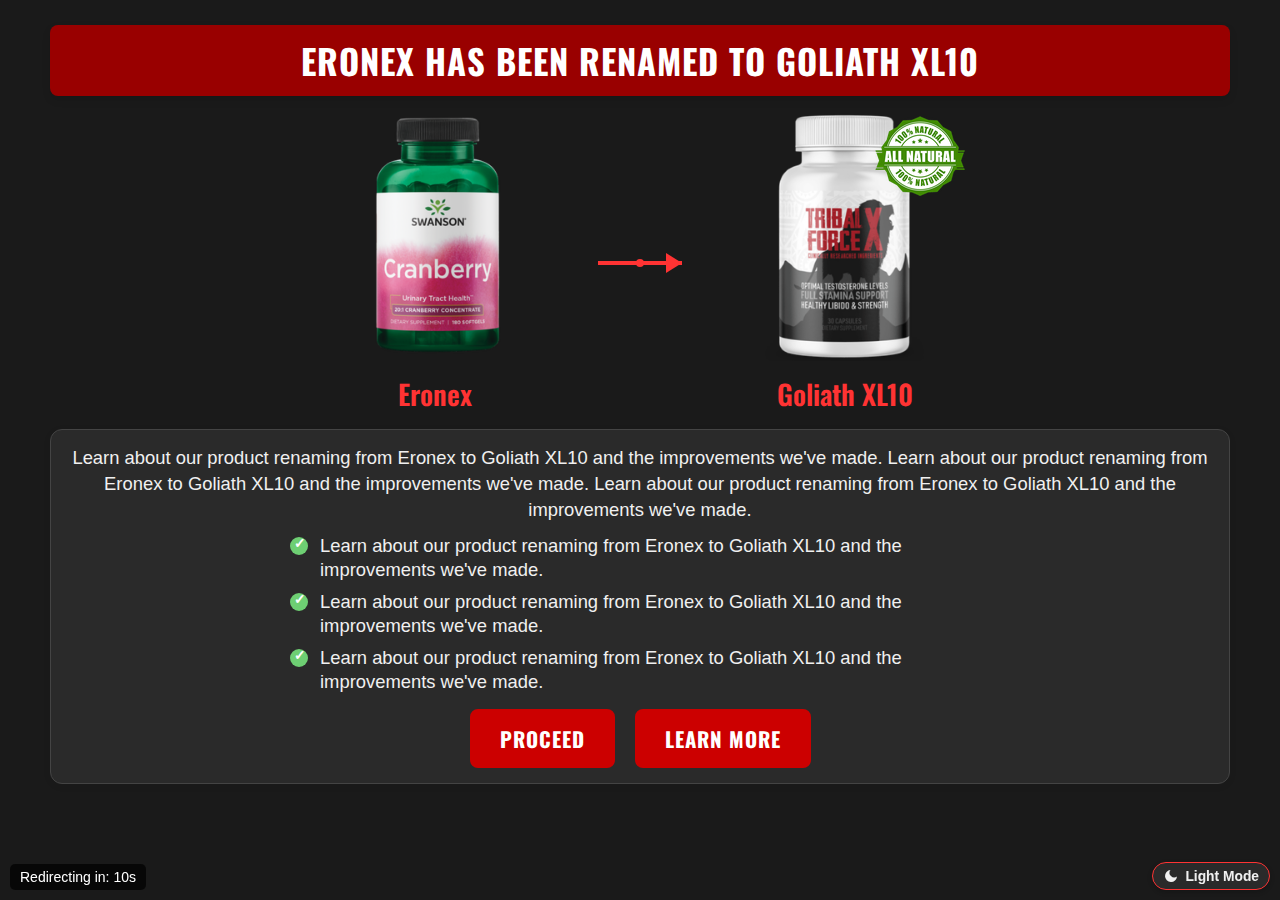
<file: Eronex/index.html>
<!DOCTYPE html>
<html lang="en">
<head>
    <meta charset="UTF-8">
    <meta name="viewport" content="width=device-width, initial-scale=1.0">
    <meta name="description" content="Learn about our product renaming from Eronex to Goliath XL10 and the improvements we've made. Learn about our product renaming from Eronex to Goliath XL10 and the improvements we've made. Learn about our product renaming from Eronex to Goliath XL10 and the improvements we've made.">
    <title>Eronex has been Renamed to Goliath XL10</title>
    <link rel="preconnect" href="https://fonts.googleapis.com">
    <link rel="preconnect" href="https://fonts.gstatic.com" crossorigin>
    <link href="https://fonts.googleapis.com/css2?family=Oswald:wght@400;500;600;700&family=Arial:wght@400;700&display=swap" rel="stylesheet">
    <style>
        :root {
            --primary-bg: #ffffff;
            --secondary-bg: #f8f8f8;
            --text-color: #333333;
            --accent-color: #cc0000;
            --button-bg: #cc0000;
            --button-text: #ffffff;
            --button-hover-text: #ffffff;
            --title-bar-bg: #cc0000;
            --title-bar-text: #ffffff;
            --box-border: #e0e0e0;
            --bullet-color: #4CAF50;
            --popup-bg: rgba(255, 255, 255, 0.95);
            --popup-text: #333333;
        }

        .dark-mode {
            --primary-bg: #1a1a1a;
            --secondary-bg: #2a2a2a;
            --text-color: #f0f0f0;
            --accent-color: #ff3333;
            --button-bg: #cc0000;
            --button-text: #ffffff;
            --button-hover-text: #ffffff;
            --title-bar-bg: #990000;
            --title-bar-text: #ffffff;
            --box-border: #444444;
            --bullet-color: #6ECF73;
            --popup-bg: rgba(40, 40, 40, 0.95);
            --popup-text: #f0f0f0;
        }

        * {
            margin: 0;
            padding: 0;
            box-sizing: border-box;
            font-family: 'Arial', sans-serif;
        }

        body {
            background-color: var(--primary-bg);
            color: var(--text-color);
            transition: all 0.3s ease;
            min-height: 100vh;
            display: flex;
            flex-direction: column;
            justify-content: flex-start;
            padding-top: 5px;
        }

        h1, h2, h3, .product-name {
            font-family: 'Oswald', sans-serif;
        }

        .container {
            max-width: 1200px;
            margin: 0 auto;
            padding: 10px;
            display: flex;
            flex-direction: column;
        }

        .title-bar {
            background-color: var(--title-bar-bg);
            color: var(--title-bar-text);
            padding: 10px;
            text-align: center;
            border-radius: 8px;
            margin-bottom: 15px;
            box-shadow: 0 4px 8px rgba(0, 0, 0, 0.1);
            margin-top: 10px; /* Reduced space above title */
        }

        .title-bar h1 {
            font-size: 34.5px;
            font-weight: 700;
            text-transform: uppercase;
            letter-spacing: 1px;
        }

        .products-container {
            display: flex;
            justify-content: center;
            align-items: center;
            gap: 20px;
            margin-bottom: 15px;
        }

        .product {
            position: relative;
            text-align: center;
            flex: 1;
            max-width: 250px;
        }

        .product img {
            max-width: 100%;
            height: auto;
            transition: transform 0.3s ease;
        }

        .product-name {
            font-size: 27.6px;
            font-weight: 600;
            margin-top: 8px;
            color: var(--accent-color);
        }

        .badge {
            position: absolute;
            top: 5px;
            right: 5px;
            width: 90px;
            height: 90px;
            z-index: 10;
        }

        .arrow-container {
            display: flex;
            justify-content: center;
            align-items: center;
            width: 120px;
            height: 60px;
        }

        .arrow {
            position: relative;
            width: 100%;
            height: 100%;
            display: flex;
            justify-content: center;
            align-items: center;
            overflow: hidden;
        }

        .arrow-line {
            position: absolute;
            width: 70%;
            height: 4px;
            background-color: var(--accent-color);
        }

        .arrow-head {
            position: absolute;
            right: 15%;
            width: 0;
            height: 0;
            border-top: 10px solid transparent;
            border-bottom: 10px solid transparent;
            border-left: 16px solid var(--accent-color);
            animation: pulseArrow 1.5s infinite;
        }

        .arrow-dot {
            position: absolute;
            width: 8px;
            height: 8px;
            background-color: var(--accent-color);
            border-radius: 50%;
            animation: moveArrowDot 2s infinite;
        }

        @keyframes pulseArrow {
            0%, 100% {
                transform: scale(1);
                opacity: 1;
            }
            50% {
                transform: scale(1.2);
                opacity: 0.8;
            }
        }

        @keyframes moveArrowDot {
            0% {
                left: 10%;
                opacity: 0;
            }
            50% {
                opacity: 1;
            }
            100% {
                left: 80%;
                opacity: 0;
            }
        }

        .content-box {
            border: 1px solid var(--box-border);
            border-radius: 12px;
            padding: 15px;
            background-color: var(--secondary-bg);
            box-shadow: 0 2px 8px rgba(0, 0, 0, 0.05);
            margin-bottom: 50px; /* Added space for the countdown timer */
        }

        .content {
            text-align: center;
            margin-bottom: 12px;
        }

        .description {
            margin-bottom: 12px;
            line-height: 1.4;
            font-size: 18.4px;
        }

        .reasons {
            text-align: left;
            max-width: 700px;
            margin: 0 auto;
        }

        .reasons ul {
            list-style-type: none;
        }

        .reasons li {
            margin-bottom: 8px;
            line-height: 1.3;
            font-size: 18.4px;
            position: relative;
            padding-left: 30px;
        }

        .reasons li::before {
            content: "";
            position: absolute;
            left: 0;
            top: 3px;
            width: 18px;
            height: 18px;
            background-color: var(--bullet-color);
            border-radius: 50%;
        }

        .reasons li::after {
            content: "✓";
            position: absolute;
            left: 4px;
            top: 1px;
            color: white;
            font-size: 13.8px;
            font-weight: bold;
        }

        .buttons {
            display: flex;
            justify-content: center;
            gap: 20px;
            margin-top: 15px;
        }

        .btn {
            padding: 12px 28px;
            border-radius: 8px;
            font-weight: bold;
            cursor: pointer;
            transition: all 0.3s ease;
            border: 2px solid var(--button-bg);
            background-color: var(--button-bg);
            color: var(--button-text);
            font-size: 20.7px;
            text-transform: uppercase;
            letter-spacing: 1px;
            font-family: 'Oswald', sans-serif;
            position: relative;
            overflow: hidden;
        }

        .btn:hover {
            transform: translateY(-3px);
            box-shadow: 0 6px 12px rgba(0, 0, 0, 0.15);
            background-color: #aa0000;
        }

        .btn::after {
            content: '';
            position: absolute;
            top: 50%;
            left: 50%;
            width: 5px;
            height: 5px;
            background: rgba(255, 255, 255, 0.5);
            opacity: 0;
            border-radius: 100%;
            transform: scale(1, 1) translate(-50%);
            transform-origin: 50% 50%;
        }

        .btn:hover::after {
            animation: ripple 1s ease-out;
        }

        .btn-primary {
            position: relative;
            overflow: hidden;
        }

        .btn-primary::before {
            content: '';
            position: absolute;
            top: -50%;
            left: -100%;
            width: 70%;
            height: 200%;
            background: rgba(255, 255, 255, 0.3);
            transform: rotate(30deg);
            animation: glare 3s infinite;
        }

        .btn-primary:hover {
            animation: pulse 1s infinite;
        }

        @keyframes glare {
            0% {
                left: -100%;
            }
            100% {
                left: 150%;
            }
        }

        @keyframes ripple {
            0% {
                transform: scale(0, 0);
                opacity: 0.5;
            }
            20% {
                transform: scale(25, 25);
                opacity: 0.3;
            }
            100% {
                opacity: 0;
                transform: scale(40, 40);
            }
        }

        @keyframes pulse {
            0% {
                transform: scale(1);
            }
            50% {
                transform: scale(1.05);
            }
            100% {
                transform: scale(1);
            }
        }

        .theme-toggle {
            position: fixed;
            bottom: 10px;
            right: 10px; /* Moved to bottom right */
            background-color: var(--secondary-bg);
            border: 1px solid var(--accent-color);
            border-radius: 30px;
            padding: 5px 10px;
            display: flex;
            align-items: center;
            gap: 6px;
            cursor: pointer;
            box-shadow: 0 2px 5px rgba(0, 0, 0, 0.2);
            z-index: 100;
            transition: all 0.3s ease;
        }

        .theme-toggle:hover {
            transform: translateY(-2px);
            box-shadow: 0 4px 8px rgba(0, 0, 0, 0.2);
        }

        .theme-toggle svg {
            width: 16px;
            height: 16px;
            fill: var(--text-color);
        }

        .theme-toggle-text {
            font-size: 13.8px;
            font-weight: bold;
            color: var(--text-color);
        }

        .countdown {
            position: fixed;
            bottom: 10px;
            left: 10px;
            background-color: rgba(0, 0, 0, 0.7);
            color: white;
            padding: 5px 10px;
            border-radius: 5px;
            font-size: 14px;
            z-index: 100;
        }

        /* Popup styles */
        .popup-overlay {
            position: fixed;
            top: 0;
            left: 0;
            width: 100%;
            height: 100%;
            background-color: rgba(0, 0, 0, 0.7);
            display: flex;
            justify-content: center;
            align-items: center;
            z-index: 1000;
            opacity: 0;
            visibility: hidden;
            transition: opacity 0.3s ease, visibility 0.3s ease;
        }

        .popup-overlay.active {
            opacity: 1;
            visibility: visible;
        }

        .popup-content {
            background-color: var(--popup-bg);
            color: var(--popup-text);
            width: 90%;
            max-width: 600px;
            max-height: 80vh;
            border-radius: 12px;
            padding: 25px;
            position: relative;
            box-shadow: 0 5px 15px rgba(0, 0, 0, 0.3);
            overflow: hidden;
            transform: scale(0.8);
            transition: transform 0.3s ease;
            display: flex;
            flex-direction: column;
        }

        .popup-overlay.active .popup-content {
            transform: scale(1);
        }

        .popup-close {
            position: absolute;
            top: 15px;
            right: 15px;
            width: 30px;
            height: 30px;
            background-color: var(--accent-color);
            color: white;
            border: none;
            border-radius: 50%;
            display: flex;
            justify-content: center;
            align-items: center;
            cursor: pointer;
            font-size: 18px;
            font-weight: bold;
            box-shadow: 0 2px 5px rgba(0, 0, 0, 0.2);
            transition: all 0.2s ease;
            z-index: 10;
        }

        .popup-close:hover {
            transform: scale(1.1);
            background-color: #aa0000;
        }

        .popup-title {
            font-family: 'Oswald', sans-serif;
            font-size: 28px;
            color: var(--accent-color);
            margin-bottom: 15px;
            padding-right: 30px;
        }

        .popup-scroll {
            max-height: calc(80vh - 100px);
            overflow-y: auto;
            padding-right: 10px;
            padding-bottom: 20px; /* Added more padding at the bottom */
            margin-bottom: 5px; /* Added margin at the bottom */
        }

        .popup-text {
            font-size: 18px;
            line-height: 1.6;
            margin-bottom: 15px;
        }

        /* Make sure the last paragraph has extra margin */
        .popup-text:last-child {
            margin-bottom: 30px; /* Extra margin for the last paragraph */
        }

        /* Responsive styles */
        @media (max-width: 768px) {
            .title-bar h1 {
                font-size: 25.3px;
            }

            .products-container {
                flex-direction: row;
                gap: 10px;
            }

            .arrow-container {
                width: 60px;
            }

            .buttons {
                flex-direction: column;
                gap: 10px;
                align-items: center;
            }

            .btn {
                width: 100%;
                max-width: 250px;
            }

            .product-name {
                font-size: 23px;
            }

            .badge {
                width: 70px;
                height: 70px;
                top: 0px;
                right: 0px;
            }

            .content-box {
                padding: 12px;
            }

            .popup-content {
                width: 95%;
                padding: 20px;
            }

            .popup-title {
                font-size: 24px;
            }
            
            .theme-toggle {
                bottom: 5px;
                right: 5px;
                padding: 3px 8px;
            }
            
            .theme-toggle-text {
                font-size: 12px;
            }
            
            .countdown {
                bottom: 5px;
                left: 5px;
                font-size: 12px;
            }
        }

        @media (max-width: 480px) {
            .title-bar {
                margin-top: 5px; /* Further reduced space for mobile */
            }
            
            .title-bar h1 {
                font-size: 20.7px;
            }

            .product {
                max-width: 120px;
            }

            .badge {
                width: 50px;
                height: 50px;
                top: 0px;
                right: 0px;
            }

            .product-name {
                font-size: 18.4px;
            }

            .theme-toggle {
                padding: 2px 6px;
            }

            .theme-toggle-text {
                font-size: 10px;
            }
            
            .theme-toggle svg {
                width: 14px;
                height: 14px;
            }

            .popup-title {
                font-size: 22px;
            }

            .popup-text {
                font-size: 16px;
            }
            
            .content-box {
                margin-bottom: 40px; /* Adjusted space for countdown */
            }
        }
    </style>
</head>
<body class="dark-mode">
    <div class="container">
        <div class="title-bar">
            <h1>Eronex has been Renamed to Goliath XL10</h1>
        </div>

        <div class="products-container">
            <div class="product">
                <img src="images/product1-b79a81a1-f100-4bda-98b2-d7441445c64c.png" alt="Eronex Product Image">
                <div class="product-name">Eronex</div>
            </div>
            
            <div class="arrow-container">
                <div class="arrow">
                    <div class="arrow-line"></div>
                    <div class="arrow-head"></div>
                    <div class="arrow-dot"></div>
                </div>
            </div>
            
            <div class="product">
                <img class="badge" src="images/badge-b79a81a1-f100-4bda-98b2-d7441445c64c.png" alt="Best Product Badge">
                <img src="images/product2-b79a81a1-f100-4bda-98b2-d7441445c64c.png" alt="Goliath XL10 Product Image">
                <div class="product-name">Goliath XL10</div>
            </div>
        </div>

        <div class="content-box">
            <div class="content">
                <p class="description">
                    Learn about our product renaming from Eronex to Goliath XL10 and the improvements we've made. Learn about our product renaming from Eronex to Goliath XL10 and the improvements we've made. Learn about our product renaming from Eronex to Goliath XL10 and the improvements we've made. 
                </p>
            </div>

            <div class="reasons">
                <ul>
                    <li>Learn about our product renaming from Eronex to Goliath XL10 and the improvements we've made.</li>
                    <li>Learn about our product renaming from Eronex to Goliath XL10 and the improvements we've made.</li>
                    <li>Learn about our product renaming from Eronex to Goliath XL10 and the improvements we've made.</li>
                </ul>
            </div>

            <div class="buttons">
                <button class="btn btn-primary" id="proceedBtn">Proceed</button>
                <button class="btn" id="learnMoreBtn">Learn More</button>
            </div>
        </div>
    </div>

    <button class="theme-toggle" id="themeToggle" aria-label="Toggle dark mode">
        <svg xmlns="http://www.w3.org/2000/svg" viewBox="0 0 24 24" class="moon">
            <path d="M21 12.79A9 9 0 1 1 11.21 3 7 7 0 0 0 21 12.79z"></path>
        </svg>
        <span class="theme-toggle-text">Light Mode</span>
    </button>

    <div class="countdown" id="countdown">Redirecting in: 10s</div>

    <!-- Popup -->
    <div class="popup-overlay" id="popup">
        <div class="popup-content">
            <button class="popup-close" id="popupClose">×</button>
            <h2 class="popup-title">Why We've Renamed Eronex to Goliath XL10</h2>
            <div class="popup-scroll">
                <p class="popup-text">Learn about our product renaming from Eronex to Goliath XL10 and the improvements we've made. Learn about our product renaming from Eronex to Goliath XL10 and the improvements we've made. Learn about our product renaming from Eronex to Goliath XL10 and the improvements we've made.</p>
            </div>
        </div>
    </div>

    <script>
        // Dark mode toggle functionality
        const themeToggle = document.getElementById('themeToggle');
        const moonIcon = themeToggle.querySelector('.moon');
        const themeText = themeToggle.querySelector('.theme-toggle-text');
        
        // Check for saved theme preference or use preferred color scheme
        const savedTheme = localStorage.getItem('theme');
        if (savedTheme === 'dark' || (!savedTheme && window.matchMedia('(prefers-color-scheme: dark)').matches)) {
            document.body.classList.add('dark-mode');
            themeText.textContent = 'Light Mode';
        }

        // Toggle theme
        themeToggle.addEventListener('click', () => {
            document.body.classList.toggle('dark-mode');
            const isDarkMode = document.body.classList.contains('dark-mode');
            
            // Update text
            themeText.textContent = isDarkMode ? 'Light Mode' : 'Dark Mode';
            
            // Save preference
            localStorage.setItem('theme', isDarkMode ? 'dark' : 'light');
        });

        // Popup functionality
        const popup = document.getElementById('popup');
        const learnMoreBtn = document.getElementById('learnMoreBtn');
        const popupClose = document.getElementById('popupClose');
        let isPopupOpen = false;
        
        function openPopup() {
            popup.classList.add('active');
            isPopupOpen = true;
            // Pause the redirect timer when popup is open
            pauseTimer();
            document.getElementById('countdown').style.display = 'none';
            
            // Scroll to top of popup content when opened
            const popupScroll = document.querySelector('.popup-scroll');
            if (popupScroll) {
                popupScroll.scrollTop = 0;
            }
        }
        
        function closePopup() {
            popup.classList.remove('active');
            isPopupOpen = false;
            // Resume the redirect timer when popup is closed
            resumeTimer();
            document.getElementById('countdown').style.display = 'block';
        }
        
        learnMoreBtn.addEventListener('click', openPopup);
        popupClose.addEventListener('click', closePopup);
        
        // Close popup when clicking outside the content
        popup.addEventListener('click', (e) => {
            if (e.target === popup) {
                closePopup();
            }
        });
        
        // Close popup with Escape key
        document.addEventListener('keydown', (e) => {
            if (e.key === 'Escape' && isPopupOpen) {
                closePopup();
            }
        });

        // Add animations to buttons
        document.querySelectorAll('.btn').forEach(button => {
            button.addEventListener('mouseover', () => {
                if (button.classList.contains('btn-primary')) {
                    button.style.animation = 'pulse 1s infinite';
                }
            });
            
            button.addEventListener('mouseout', () => {
                if (button.classList.contains('btn-primary')) {
                    button.style.animation = 'none';
                }
            });
            
            button.addEventListener('click', () => {
                if (button.id === 'proceedBtn') {
                    window.location.href = 'https://www.dailyhealthsupplement.com/goliath-xl10';
                }
            });
        });
        
        // Redirect timer functionality with pause/resume
        let redirectTimer;
        let secondsLeft = 10;
        let timerPaused = false;
        let userActive = false;
        let idleTimeout;
        const countdownElement = document.getElementById('countdown');
        const IDLE_TIME = 2000; // 2 seconds of inactivity before resuming timer
        
        function updateCountdownDisplay() {
            countdownElement.textContent = "Redirecting in: " + secondsLeft + "s";
        }
        
        function startTimer() {
            if (redirectTimer) clearInterval(redirectTimer);
            
            redirectTimer = setInterval(() => {
                if (!timerPaused) {
                    secondsLeft--;
                    updateCountdownDisplay();
                    
                    if (secondsLeft <= 0) {
                        clearInterval(redirectTimer);
                        window.location.href = 'https://www.dailyhealthsupplement.com/goliath-xl10';
                    }
                }
            }, 1000);
        }
        
        function pauseTimer() {
            timerPaused = true;
        }
        
        function resumeTimer() {
            if (!isPopupOpen) {
                timerPaused = false;
            }
        }
        
        function handleUserActivity() {
            userActive = true;
            pauseTimer();
            
            // Clear any existing timeout
            if (idleTimeout) clearTimeout(idleTimeout);
            
            // Set a new timeout to detect when user becomes idle
            idleTimeout = setTimeout(() => {
                userActive = false;
                resumeTimer();
            }, IDLE_TIME);
        }
        
        // Initialize the timer
        updateCountdownDisplay();
        startTimer();
        
        // Set up event listeners for user activity
        const activityEvents = ['mousemove', 'mousedown', 'keydown', 'touchstart', 'scroll', 'click'];
        
        activityEvents.forEach(eventType => {
            document.addEventListener(eventType, handleUserActivity, { passive: true });
        });
        
        // Special handling for popup
        popup.addEventListener('click', (e) => {
            if (e.target === popup || e.target === popupClose) {
                handleUserActivity();
            }
        });
    </script>
</body>
</html>
</file>
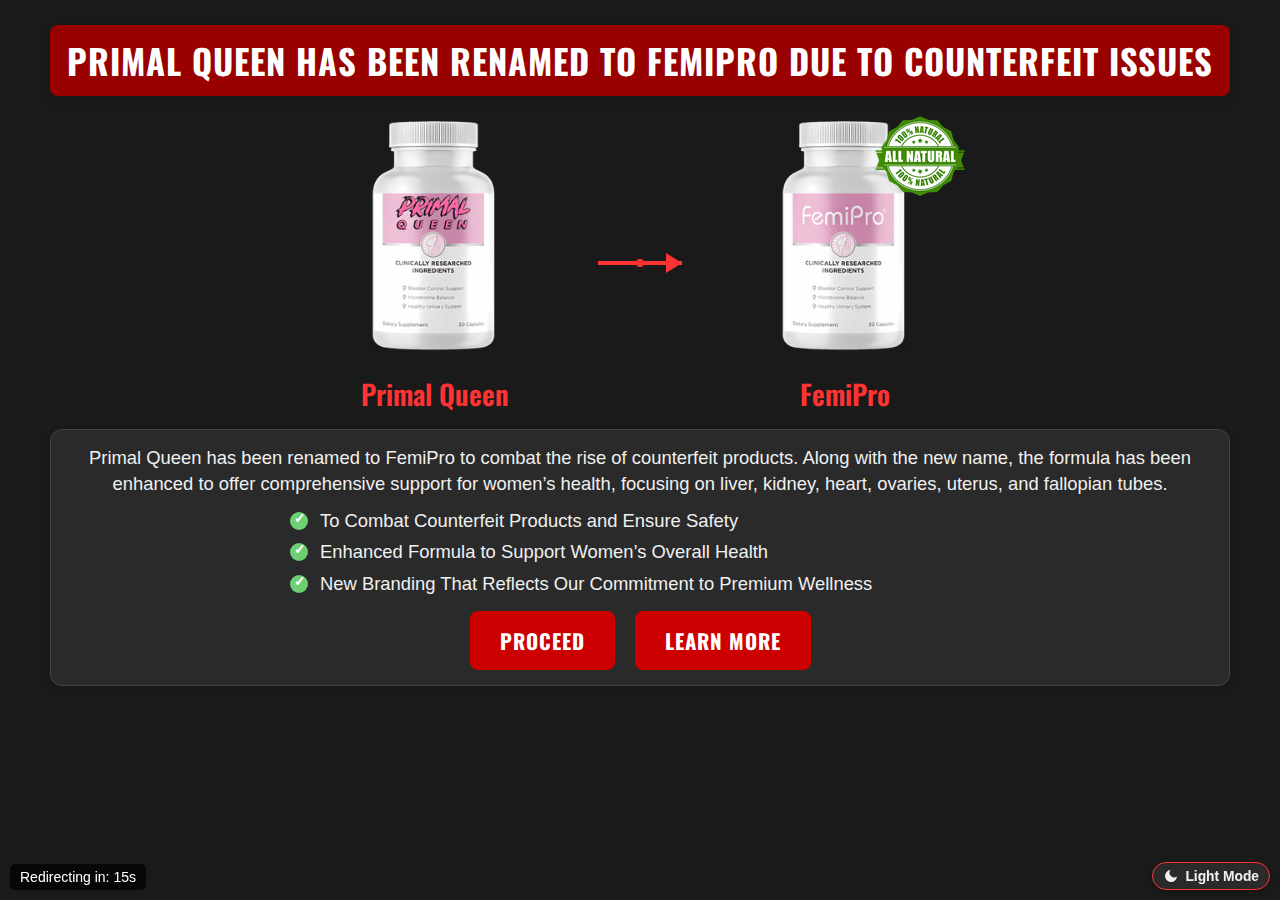
<file: Primal-Queen/index.html>
<!DOCTYPE html>
<html lang="en">
<head>
    <meta charset="UTF-8">
    <meta name="viewport" content="width=device-width, initial-scale=1.0">
    <meta name="description" content="Primal Queen has been renamed to FemiPro to combat the rise of counterfeit products. Along with the new name, the formula has been enhanced to offer comprehensive support for women’s health, focusing on liver, kidney, heart, ovaries, uterus, and fallopian tubes.">
    <title>PRIMAL QUEEN HAS BEEN RENAMED TO FEMIPRO DUE TO COUNTERFEIT ISSUES</title>
    <link rel="preconnect" href="https://fonts.googleapis.com">
    <link rel="preconnect" href="https://fonts.gstatic.com" crossorigin>
    <link href="https://fonts.googleapis.com/css2?family=Oswald:wght@400;500;600;700&family=Arial:wght@400;700&display=swap" rel="stylesheet">
    <style>
        :root {
            --primary-bg: #ffffff;
            --secondary-bg: #f8f8f8;
            --text-color: #333333;
            --accent-color: #cc0000;
            --button-bg: #cc0000;
            --button-text: #ffffff;
            --button-hover-text: #ffffff;
            --title-bar-bg: #cc0000;
            --title-bar-text: #ffffff;
            --box-border: #e0e0e0;
            --bullet-color: #4CAF50;
            --popup-bg: rgba(255, 255, 255, 0.95);
            --popup-text: #333333;
        }

        .dark-mode {
            --primary-bg: #1a1a1a;
            --secondary-bg: #2a2a2a;
            --text-color: #f0f0f0;
            --accent-color: #ff3333;
            --button-bg: #cc0000;
            --button-text: #ffffff;
            --button-hover-text: #ffffff;
            --title-bar-bg: #990000;
            --title-bar-text: #ffffff;
            --box-border: #444444;
            --bullet-color: #6ECF73;
            --popup-bg: rgba(40, 40, 40, 0.95);
            --popup-text: #f0f0f0;
        }

        * {
            margin: 0;
            padding: 0;
            box-sizing: border-box;
            font-family: 'Arial', sans-serif;
        }

        body {
            background-color: var(--primary-bg);
            color: var(--text-color);
            transition: all 0.3s ease;
            min-height: 100vh;
            display: flex;
            flex-direction: column;
            justify-content: flex-start;
            padding-top: 5px;
        }

        h1, h2, h3, .product-name {
            font-family: 'Oswald', sans-serif;
        }

        .container {
            max-width: 1200px;
            margin: 0 auto;
            padding: 10px;
            display: flex;
            flex-direction: column;
        }

        .title-bar {
            background-color: var(--title-bar-bg);
            color: var(--title-bar-text);
            padding: 10px;
            text-align: center;
            border-radius: 8px;
            margin-bottom: 15px;
            box-shadow: 0 4px 8px rgba(0, 0, 0, 0.1);
            margin-top: 10px; /* Reduced space above title */
        }

        .title-bar h1 {
            font-size: 34.5px;
            font-weight: 700;
            text-transform: uppercase;
            letter-spacing: 1px;
        }

        .products-container {
            display: flex;
            justify-content: center;
            align-items: center;
            gap: 20px;
            margin-bottom: 15px;
        }

        .product {
            position: relative;
            text-align: center;
            flex: 1;
            max-width: 250px;
        }

        .product img {
            max-width: 100%;
            height: auto;
            transition: transform 0.3s ease;
        }

        .product-name {
            font-size: 27.6px;
            font-weight: 600;
            margin-top: 8px;
            color: var(--accent-color);
        }

        .badge {
            position: absolute;
            top: 5px;
            right: 5px;
            width: 90px;
            height: 90px;
            z-index: 10;
        }

        .arrow-container {
            display: flex;
            justify-content: center;
            align-items: center;
            width: 120px;
            height: 60px;
        }

        .arrow {
            position: relative;
            width: 100%;
            height: 100%;
            display: flex;
            justify-content: center;
            align-items: center;
            overflow: hidden;
        }

        .arrow-line {
            position: absolute;
            width: 70%;
            height: 4px;
            background-color: var(--accent-color);
        }

        .arrow-head {
            position: absolute;
            right: 15%;
            width: 0;
            height: 0;
            border-top: 10px solid transparent;
            border-bottom: 10px solid transparent;
            border-left: 16px solid var(--accent-color);
            animation: pulseArrow 1.5s infinite;
        }

        .arrow-dot {
            position: absolute;
            width: 8px;
            height: 8px;
            background-color: var(--accent-color);
            border-radius: 50%;
            animation: moveArrowDot 2s infinite;
        }

        @keyframes pulseArrow {
            0%, 100% {
                transform: scale(1);
                opacity: 1;
            }
            50% {
                transform: scale(1.2);
                opacity: 0.8;
            }
        }

        @keyframes moveArrowDot {
            0% {
                left: 10%;
                opacity: 0;
            }
            50% {
                opacity: 1;
            }
            100% {
                left: 80%;
                opacity: 0;
            }
        }

        .content-box {
            border: 1px solid var(--box-border);
            border-radius: 12px;
            padding: 15px;
            background-color: var(--secondary-bg);
            box-shadow: 0 2px 8px rgba(0, 0, 0, 0.05);
            margin-bottom: 50px; /* Added space for the countdown timer */
        }

        .content {
            text-align: center;
            margin-bottom: 12px;
        }

        .description {
            margin-bottom: 12px;
            line-height: 1.4;
            font-size: 18.4px;
        }

        .reasons {
            text-align: left;
            max-width: 700px;
            margin: 0 auto;
        }

        .reasons ul {
            list-style-type: none;
        }

        .reasons li {
            margin-bottom: 8px;
            line-height: 1.3;
            font-size: 18.4px;
            position: relative;
            padding-left: 30px;
        }

        .reasons li::before {
            content: "";
            position: absolute;
            left: 0;
            top: 3px;
            width: 18px;
            height: 18px;
            background-color: var(--bullet-color);
            border-radius: 50%;
        }

        .reasons li::after {
            content: "✓";
            position: absolute;
            left: 4px;
            top: 1px;
            color: white;
            font-size: 13.8px;
            font-weight: bold;
        }

        .buttons {
            display: flex;
            justify-content: center;
            gap: 20px;
            margin-top: 15px;
        }

        .btn {
            padding: 12px 28px;
            border-radius: 8px;
            font-weight: bold;
            cursor: pointer;
            transition: all 0.3s ease;
            border: 2px solid var(--button-bg);
            background-color: var(--button-bg);
            color: var(--button-text);
            font-size: 20.7px;
            text-transform: uppercase;
            letter-spacing: 1px;
            font-family: 'Oswald', sans-serif;
            position: relative;
            overflow: hidden;
        }

        .btn:hover {
            transform: translateY(-3px);
            box-shadow: 0 6px 12px rgba(0, 0, 0, 0.15);
            background-color: #aa0000;
        }

        .btn::after {
            content: '';
            position: absolute;
            top: 50%;
            left: 50%;
            width: 5px;
            height: 5px;
            background: rgba(255, 255, 255, 0.5);
            opacity: 0;
            border-radius: 100%;
            transform: scale(1, 1) translate(-50%);
            transform-origin: 50% 50%;
        }

        .btn:hover::after {
            animation: ripple 1s ease-out;
        }

        .btn-primary {
            position: relative;
            overflow: hidden;
        }

        .btn-primary::before {
            content: '';
            position: absolute;
            top: -50%;
            left: -100%;
            width: 70%;
            height: 200%;
            background: rgba(255, 255, 255, 0.3);
            transform: rotate(30deg);
            animation: glare 3s infinite;
        }

        .btn-primary:hover {
            animation: pulse 1s infinite;
        }

        @keyframes glare {
            0% {
                left: -100%;
            }
            100% {
                left: 150%;
            }
        }

        @keyframes ripple {
            0% {
                transform: scale(0, 0);
                opacity: 0.5;
            }
            20% {
                transform: scale(25, 25);
                opacity: 0.3;
            }
            100% {
                opacity: 0;
                transform: scale(40, 40);
            }
        }

        @keyframes pulse {
            0% {
                transform: scale(1);
            }
            50% {
                transform: scale(1.05);
            }
            100% {
                transform: scale(1);
            }
        }

        .theme-toggle {
            position: fixed;
            bottom: 10px;
            right: 10px; /* Moved to bottom right */
            background-color: var(--secondary-bg);
            border: 1px solid var(--accent-color);
            border-radius: 30px;
            padding: 5px 10px;
            display: flex;
            align-items: center;
            gap: 6px;
            cursor: pointer;
            box-shadow: 0 2px 5px rgba(0, 0, 0, 0.2);
            z-index: 100;
            transition: all 0.3s ease;
        }

        .theme-toggle:hover {
            transform: translateY(-2px);
            box-shadow: 0 4px 8px rgba(0, 0, 0, 0.2);
        }

        .theme-toggle svg {
            width: 16px;
            height: 16px;
            fill: var(--text-color);
        }

        .theme-toggle-text {
            font-size: 13.8px;
            font-weight: bold;
            color: var(--text-color);
        }

        .countdown {
            position: fixed;
            bottom: 10px;
            left: 10px;
            background-color: rgba(0, 0, 0, 0.7);
            color: white;
            padding: 5px 10px;
            border-radius: 5px;
            font-size: 14px;
            z-index: 100;
        }

        /* Popup styles */
        .popup-overlay {
            position: fixed;
            top: 0;
            left: 0;
            width: 100%;
            height: 100%;
            background-color: rgba(0, 0, 0, 0.7);
            display: flex;
            justify-content: center;
            align-items: center;
            z-index: 1000;
            opacity: 0;
            visibility: hidden;
            transition: opacity 0.3s ease, visibility 0.3s ease;
        }

        .popup-overlay.active {
            opacity: 1;
            visibility: visible;
        }

        .popup-content {
            background-color: var(--popup-bg);
            color: var(--popup-text);
            width: 90%;
            max-width: 600px;
            max-height: 80vh;
            border-radius: 12px;
            padding: 25px;
            position: relative;
            box-shadow: 0 5px 15px rgba(0, 0, 0, 0.3);
            overflow: hidden;
            transform: scale(0.8);
            transition: transform 0.3s ease;
            display: flex;
            flex-direction: column;
        }

        .popup-overlay.active .popup-content {
            transform: scale(1);
        }

        .popup-close {
            position: absolute;
            top: 15px;
            right: 15px;
            width: 30px;
            height: 30px;
            background-color: var(--accent-color);
            color: white;
            border: none;
            border-radius: 50%;
            display: flex;
            justify-content: center;
            align-items: center;
            cursor: pointer;
            font-size: 18px;
            font-weight: bold;
            box-shadow: 0 2px 5px rgba(0, 0, 0, 0.2);
            transition: all 0.2s ease;
            z-index: 10;
        }

        .popup-close:hover {
            transform: scale(1.1);
            background-color: #aa0000;
        }

        .popup-title {
            font-family: 'Oswald', sans-serif;
            font-size: 28px;
            color: var(--accent-color);
            margin-bottom: 15px;
            padding-right: 30px;
        }

        .popup-scroll {
            max-height: calc(80vh - 100px);
            overflow-y: auto;
            padding-right: 10px;
            padding-bottom: 20px; /* Added more padding at the bottom */
            margin-bottom: 5px; /* Added margin at the bottom */
        }

        .popup-text {
            font-size: 18px;
            line-height: 1.6;
            margin-bottom: 15px;
        }

        /* Make sure the last paragraph has extra margin */
        .popup-text:last-child {
            margin-bottom: 30px; /* Extra margin for the last paragraph */
        }

        /* Responsive styles */
        @media (max-width: 768px) {
            .title-bar h1 {
                font-size: 25.3px;
            }

            .products-container {
                flex-direction: row;
                gap: 10px;
            }

            .arrow-container {
                width: 60px;
            }

            .buttons {
                flex-direction: column;
                gap: 10px;
                align-items: center;
            }

            .btn {
                width: 100%;
                max-width: 250px;
            }

            .product-name {
                font-size: 23px;
            }

            .badge {
                width: 70px;
                height: 70px;
                top: 0px;
                right: 0px;
            }

            .content-box {
                padding: 12px;
            }

            .popup-content {
                width: 95%;
                padding: 20px;
            }

            .popup-title {
                font-size: 24px;
            }
            
            .theme-toggle {
                bottom: 5px;
                right: 5px;
                padding: 3px 8px;
            }
            
            .theme-toggle-text {
                font-size: 12px;
            }
            
            .countdown {
                bottom: 5px;
                left: 5px;
                font-size: 12px;
            }
        }

        @media (max-width: 480px) {
            .title-bar {
                margin-top: 5px; /* Further reduced space for mobile */
            }
            
            .title-bar h1 {
                font-size: 20.7px;
            }

            .product {
                max-width: 120px;
            }

            .badge {
                width: 50px;
                height: 50px;
                top: 0px;
                right: 0px;
            }

            .product-name {
                font-size: 18.4px;
            }

            .theme-toggle {
                padding: 2px 6px;
            }

            .theme-toggle-text {
                font-size: 10px;
            }
            
            .theme-toggle svg {
                width: 14px;
                height: 14px;
            }

            .popup-title {
                font-size: 22px;
            }

            .popup-text {
                font-size: 16px;
            }
            
            .content-box {
                margin-bottom: 40px; /* Adjusted space for countdown */
            }
        }
    </style>
</head>
<body class="dark-mode">
    <div class="container">
        <div class="title-bar">
            <h1>PRIMAL QUEEN HAS BEEN RENAMED TO FEMIPRO DUE TO COUNTERFEIT ISSUES</h1>
        </div>

        <div class="products-container">
            <div class="product">
                <img src="images/product1-5a7996a1-1466-42ea-984e-95f0ed66f4eb.png" alt="Primal Queen Product Image">
                <div class="product-name">Primal Queen</div>
            </div>
            
            <div class="arrow-container">
                <div class="arrow">
                    <div class="arrow-line"></div>
                    <div class="arrow-head"></div>
                    <div class="arrow-dot"></div>
                </div>
            </div>
            
            <div class="product">
                <img class="badge" src="images/badge-5a7996a1-1466-42ea-984e-95f0ed66f4eb.png" alt="Best Product Badge">
                <img src="images/product2-5a7996a1-1466-42ea-984e-95f0ed66f4eb.png" alt="FemiPro Product Image">
                <div class="product-name">FemiPro</div>
            </div>
        </div>

        <div class="content-box">
            <div class="content">
                <p class="description">
                    Primal Queen has been renamed to FemiPro to combat the rise of counterfeit products. Along with the new name, the formula has been enhanced to offer comprehensive support for women’s health, focusing on liver, kidney, heart, ovaries, uterus, and fallopian tubes.
                </p>
            </div>

            <div class="reasons">
                <ul>
                    <li>To Combat Counterfeit Products and Ensure Safety</li>
                    <li>Enhanced Formula to Support Women’s Overall Health</li>
                    <li>New Branding That Reflects Our Commitment to Premium Wellness</li>
                </ul>
            </div>

            <div class="buttons">
                <button class="btn btn-primary" id="proceedBtn">Proceed</button>
                <button class="btn" id="learnMoreBtn">Learn More</button>
            </div>
        </div>
    </div>

    <button class="theme-toggle" id="themeToggle" aria-label="Toggle dark mode">
        <svg xmlns="http://www.w3.org/2000/svg" viewBox="0 0 24 24" class="moon">
            <path d="M21 12.79A9 9 0 1 1 11.21 3 7 7 0 0 0 21 12.79z"></path>
        </svg>
        <span class="theme-toggle-text">Light Mode</span>
    </button>

    <div class="countdown" id="countdown">Redirecting in: 15s</div>

    <!-- Popup -->
    <div class="popup-overlay" id="popup">
        <div class="popup-content">
            <button class="popup-close" id="popupClose">×</button>
            <h2 class="popup-title">Why We've Renamed Primal Queen to FemiPro</h2>
            <div class="popup-scroll">
                <p class="popup-text">The decision to rename Primal Queen to FemiPro was driven by the increasing issue of counterfeit products in the market. Extensive market research and customer feedback revealed the need for a stronger, more identifiable brand name. Along with the name change, we have enhanced the formula to provide better support for women's health, including key areas like the liver, kidneys, heart, ovaries, uterus, and fallopian tubes. The new name and formulation reflect our commitment to offering safe, high-quality solutions that support the overall wellness of women, while ensuring that our products are free from counterfeit concerns.</p>
            </div>
        </div>
    </div>

    <script>
        // Dark mode toggle functionality
        const themeToggle = document.getElementById('themeToggle');
        const moonIcon = themeToggle.querySelector('.moon');
        const themeText = themeToggle.querySelector('.theme-toggle-text');
        
        // Check for saved theme preference or use preferred color scheme
        const savedTheme = localStorage.getItem('theme');
        if (savedTheme === 'dark' || (!savedTheme && window.matchMedia('(prefers-color-scheme: dark)').matches)) {
            document.body.classList.add('dark-mode');
            themeText.textContent = 'Light Mode';
        }

        // Toggle theme
        themeToggle.addEventListener('click', () => {
            document.body.classList.toggle('dark-mode');
            const isDarkMode = document.body.classList.contains('dark-mode');
            
            // Update text
            themeText.textContent = isDarkMode ? 'Light Mode' : 'Dark Mode';
            
            // Save preference
            localStorage.setItem('theme', isDarkMode ? 'dark' : 'light');
        });

        // Popup functionality
        const popup = document.getElementById('popup');
        const learnMoreBtn = document.getElementById('learnMoreBtn');
        const popupClose = document.getElementById('popupClose');
        let isPopupOpen = false;
        
        function openPopup() {
            popup.classList.add('active');
            isPopupOpen = true;
            // Pause the redirect timer when popup is open
            pauseTimer();
            document.getElementById('countdown').style.display = 'none';
            
            // Scroll to top of popup content when opened
            const popupScroll = document.querySelector('.popup-scroll');
            if (popupScroll) {
                popupScroll.scrollTop = 0;
            }
        }
        
        function closePopup() {
            popup.classList.remove('active');
            isPopupOpen = false;
            // Resume the redirect timer when popup is closed
            resumeTimer();
            document.getElementById('countdown').style.display = 'block';
        }
        
        learnMoreBtn.addEventListener('click', openPopup);
        popupClose.addEventListener('click', closePopup);
        
        // Close popup when clicking outside the content
        popup.addEventListener('click', (e) => {
            if (e.target === popup) {
                closePopup();
            }
        });
        
        // Close popup with Escape key
        document.addEventListener('keydown', (e) => {
            if (e.key === 'Escape' && isPopupOpen) {
                closePopup();
            }
        });

        // Add animations to buttons
        document.querySelectorAll('.btn').forEach(button => {
            button.addEventListener('mouseover', () => {
                if (button.classList.contains('btn-primary')) {
                    button.style.animation = 'pulse 1s infinite';
                }
            });
            
            button.addEventListener('mouseout', () => {
                if (button.classList.contains('btn-primary')) {
                    button.style.animation = 'none';
                }
            });
            
            button.addEventListener('click', () => {
                if (button.id === 'proceedBtn') {
                    window.location.href = 'https://www.dailyhealthsupplement.com/primal-queen';
                }
            });
        });
        
        // Redirect timer functionality with pause/resume
        let redirectTimer;
        let secondsLeft = 15;
        let timerPaused = false;
        let userActive = false;
        let idleTimeout;
        const countdownElement = document.getElementById('countdown');
        const IDLE_TIME = 2000; // 2 seconds of inactivity before resuming timer
        
        function updateCountdownDisplay() {
            countdownElement.textContent = "Redirecting in: " + secondsLeft + "s";
        }
        
        function startTimer() {
            if (redirectTimer) clearInterval(redirectTimer);
            
            redirectTimer = setInterval(() => {
                if (!timerPaused) {
                    secondsLeft--;
                    updateCountdownDisplay();
                    
                    if (secondsLeft <= 0) {
                        clearInterval(redirectTimer);
                        window.location.href = 'https://www.dailyhealthsupplement.com/primal-queen';
                    }
                }
            }, 1000);
        }
        
        function pauseTimer() {
            timerPaused = true;
        }
        
        function resumeTimer() {
            if (!isPopupOpen) {
                timerPaused = false;
            }
        }
        
        function handleUserActivity() {
            userActive = true;
            pauseTimer();
            
            // Clear any existing timeout
            if (idleTimeout) clearTimeout(idleTimeout);
            
            // Set a new timeout to detect when user becomes idle
            idleTimeout = setTimeout(() => {
                userActive = false;
                resumeTimer();
            }, IDLE_TIME);
        }
        
        // Initialize the timer
        updateCountdownDisplay();
        startTimer();
        
        // Set up event listeners for user activity
        const activityEvents = ['mousemove', 'mousedown', 'keydown', 'touchstart', 'scroll', 'click'];
        
        activityEvents.forEach(eventType => {
            document.addEventListener(eventType, handleUserActivity, { passive: true });
        });
        
        // Special handling for popup
        popup.addEventListener('click', (e) => {
            if (e.target === popup || e.target === popupClose) {
                handleUserActivity();
            }
        });
    </script>
</body>
</html>
</file>
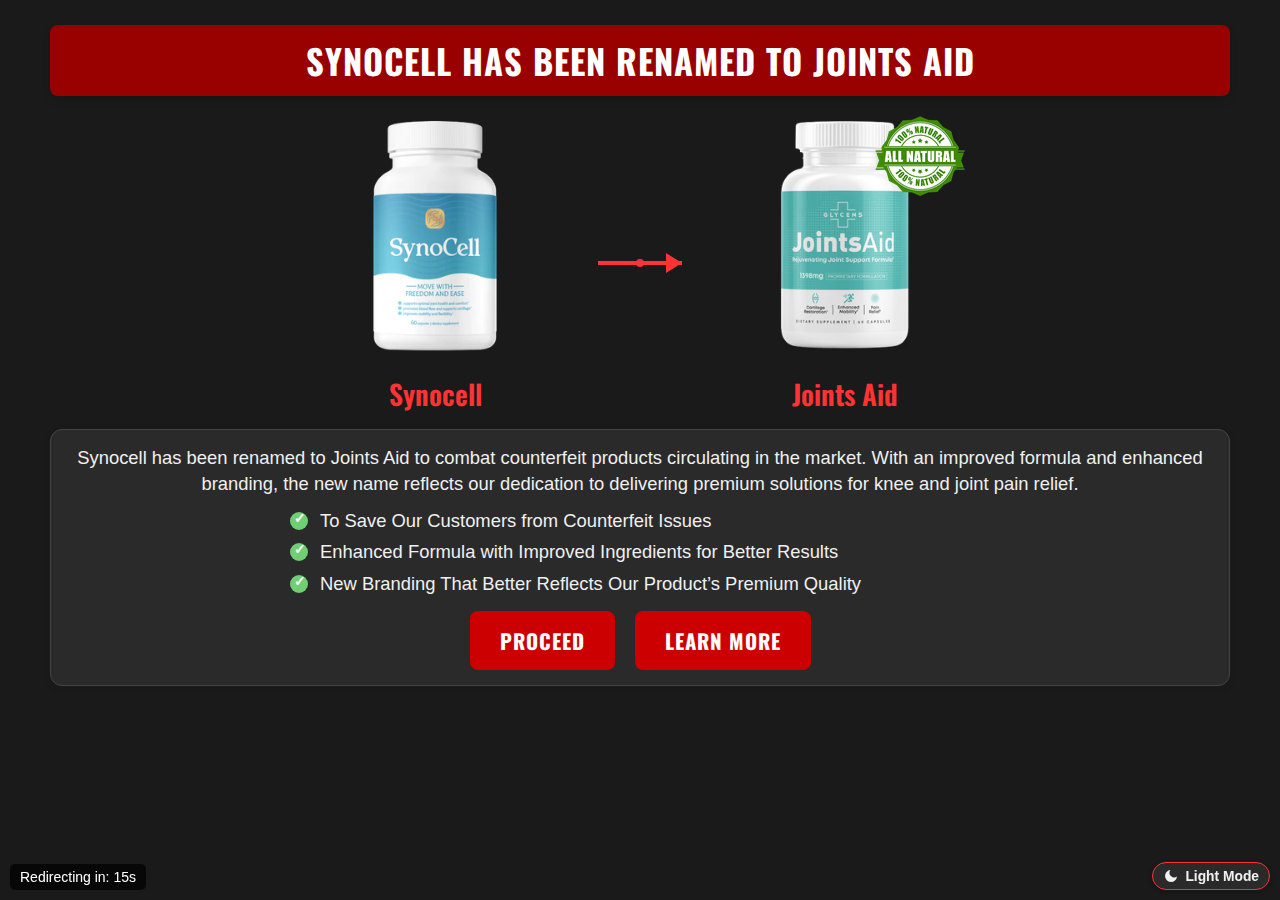
<file: Synocell/index.html>
<!DOCTYPE html>
<html lang="en">
<head>
    <meta charset="UTF-8">
    <meta name="viewport" content="width=device-width, initial-scale=1.0">
    <meta name="description" content="Synocell has been renamed to Joints Aid to combat counterfeit products circulating in the market. With an improved formula and enhanced branding, the new name reflects our dedication to delivering premium solutions for knee and joint pain relief.">
    <title>SYNOCELL HAS BEEN RENAMED TO JOINTS AID DUE TO COUNTERFEIT ISSUES</title>
    <link rel="preconnect" href="https://fonts.googleapis.com">
    <link rel="preconnect" href="https://fonts.gstatic.com" crossorigin>
    <link href="https://fonts.googleapis.com/css2?family=Oswald:wght@400;500;600;700&family=Arial:wght@400;700&display=swap" rel="stylesheet">
    <style>
        :root {
            --primary-bg: #ffffff;
            --secondary-bg: #f8f8f8;
            --text-color: #333333;
            --accent-color: #cc0000;
            --button-bg: #cc0000;
            --button-text: #ffffff;
            --button-hover-text: #ffffff;
            --title-bar-bg: #cc0000;
            --title-bar-text: #ffffff;
            --box-border: #e0e0e0;
            --bullet-color: #4CAF50;
            --popup-bg: rgba(255, 255, 255, 0.95);
            --popup-text: #333333;
        }

        .dark-mode {
            --primary-bg: #1a1a1a;
            --secondary-bg: #2a2a2a;
            --text-color: #f0f0f0;
            --accent-color: #ff3333;
            --button-bg: #cc0000;
            --button-text: #ffffff;
            --button-hover-text: #ffffff;
            --title-bar-bg: #990000;
            --title-bar-text: #ffffff;
            --box-border: #444444;
            --bullet-color: #6ECF73;
            --popup-bg: rgba(40, 40, 40, 0.95);
            --popup-text: #f0f0f0;
        }

        * {
            margin: 0;
            padding: 0;
            box-sizing: border-box;
            font-family: 'Arial', sans-serif;
        }

        body {
            background-color: var(--primary-bg);
            color: var(--text-color);
            transition: all 0.3s ease;
            min-height: 100vh;
            display: flex;
            flex-direction: column;
            justify-content: flex-start;
            padding-top: 5px;
        }

        h1, h2, h3, .product-name {
            font-family: 'Oswald', sans-serif;
        }

        .container {
            max-width: 1200px;
            margin: 0 auto;
            padding: 10px;
            display: flex;
            flex-direction: column;
        }

        .title-bar {
            background-color: var(--title-bar-bg);
            color: var(--title-bar-text);
            padding: 10px;
            text-align: center;
            border-radius: 8px;
            margin-bottom: 15px;
            box-shadow: 0 4px 8px rgba(0, 0, 0, 0.1);
            margin-top: 10px; /* Reduced space above title */
        }

        .title-bar h1 {
            font-size: 34.5px;
            font-weight: 700;
            text-transform: uppercase;
            letter-spacing: 1px;
        }

        .products-container {
            display: flex;
            justify-content: center;
            align-items: center;
            gap: 20px;
            margin-bottom: 15px;
        }

        .product {
            position: relative;
            text-align: center;
            flex: 1;
            max-width: 250px;
        }

        .product img {
            max-width: 100%;
            height: auto;
            transition: transform 0.3s ease;
        }

        .product-name {
            font-size: 27.6px;
            font-weight: 600;
            margin-top: 8px;
            color: var(--accent-color);
        }

        .badge {
            position: absolute;
            top: 5px;
            right: 5px;
            width: 90px;
            height: 90px;
            z-index: 10;
        }

        .arrow-container {
            display: flex;
            justify-content: center;
            align-items: center;
            width: 120px;
            height: 60px;
        }

        .arrow {
            position: relative;
            width: 100%;
            height: 100%;
            display: flex;
            justify-content: center;
            align-items: center;
            overflow: hidden;
        }

        .arrow-line {
            position: absolute;
            width: 70%;
            height: 4px;
            background-color: var(--accent-color);
        }

        .arrow-head {
            position: absolute;
            right: 15%;
            width: 0;
            height: 0;
            border-top: 10px solid transparent;
            border-bottom: 10px solid transparent;
            border-left: 16px solid var(--accent-color);
            animation: pulseArrow 1.5s infinite;
        }

        .arrow-dot {
            position: absolute;
            width: 8px;
            height: 8px;
            background-color: var(--accent-color);
            border-radius: 50%;
            animation: moveArrowDot 2s infinite;
        }

        @keyframes pulseArrow {
            0%, 100% {
                transform: scale(1);
                opacity: 1;
            }
            50% {
                transform: scale(1.2);
                opacity: 0.8;
            }
        }

        @keyframes moveArrowDot {
            0% {
                left: 10%;
                opacity: 0;
            }
            50% {
                opacity: 1;
            }
            100% {
                left: 80%;
                opacity: 0;
            }
        }

        .content-box {
            border: 1px solid var(--box-border);
            border-radius: 12px;
            padding: 15px;
            background-color: var(--secondary-bg);
            box-shadow: 0 2px 8px rgba(0, 0, 0, 0.05);
            margin-bottom: 50px; /* Added space for the countdown timer */
        }

        .content {
            text-align: center;
            margin-bottom: 12px;
        }

        .description {
            margin-bottom: 12px;
            line-height: 1.4;
            font-size: 18.4px;
        }

        .reasons {
            text-align: left;
            max-width: 700px;
            margin: 0 auto;
        }

        .reasons ul {
            list-style-type: none;
        }

        .reasons li {
            margin-bottom: 8px;
            line-height: 1.3;
            font-size: 18.4px;
            position: relative;
            padding-left: 30px;
        }

        .reasons li::before {
            content: "";
            position: absolute;
            left: 0;
            top: 3px;
            width: 18px;
            height: 18px;
            background-color: var(--bullet-color);
            border-radius: 50%;
        }

        .reasons li::after {
            content: "✓";
            position: absolute;
            left: 4px;
            top: 1px;
            color: white;
            font-size: 13.8px;
            font-weight: bold;
        }

        .buttons {
            display: flex;
            justify-content: center;
            gap: 20px;
            margin-top: 15px;
        }

        .btn {
            padding: 12px 28px;
            border-radius: 8px;
            font-weight: bold;
            cursor: pointer;
            transition: all 0.3s ease;
            border: 2px solid var(--button-bg);
            background-color: var(--button-bg);
            color: var(--button-text);
            font-size: 20.7px;
            text-transform: uppercase;
            letter-spacing: 1px;
            font-family: 'Oswald', sans-serif;
            position: relative;
            overflow: hidden;
        }

        .btn:hover {
            transform: translateY(-3px);
            box-shadow: 0 6px 12px rgba(0, 0, 0, 0.15);
            background-color: #aa0000;
        }

        .btn::after {
            content: '';
            position: absolute;
            top: 50%;
            left: 50%;
            width: 5px;
            height: 5px;
            background: rgba(255, 255, 255, 0.5);
            opacity: 0;
            border-radius: 100%;
            transform: scale(1, 1) translate(-50%);
            transform-origin: 50% 50%;
        }

        .btn:hover::after {
            animation: ripple 1s ease-out;
        }

        .btn-primary {
            position: relative;
            overflow: hidden;
        }

        .btn-primary::before {
            content: '';
            position: absolute;
            top: -50%;
            left: -100%;
            width: 70%;
            height: 200%;
            background: rgba(255, 255, 255, 0.3);
            transform: rotate(30deg);
            animation: glare 3s infinite;
        }

        .btn-primary:hover {
            animation: pulse 1s infinite;
        }

        @keyframes glare {
            0% {
                left: -100%;
            }
            100% {
                left: 150%;
            }
        }

        @keyframes ripple {
            0% {
                transform: scale(0, 0);
                opacity: 0.5;
            }
            20% {
                transform: scale(25, 25);
                opacity: 0.3;
            }
            100% {
                opacity: 0;
                transform: scale(40, 40);
            }
        }

        @keyframes pulse {
            0% {
                transform: scale(1);
            }
            50% {
                transform: scale(1.05);
            }
            100% {
                transform: scale(1);
            }
        }

        .theme-toggle {
            position: fixed;
            bottom: 10px;
            right: 10px; /* Moved to bottom right */
            background-color: var(--secondary-bg);
            border: 1px solid var(--accent-color);
            border-radius: 30px;
            padding: 5px 10px;
            display: flex;
            align-items: center;
            gap: 6px;
            cursor: pointer;
            box-shadow: 0 2px 5px rgba(0, 0, 0, 0.2);
            z-index: 100;
            transition: all 0.3s ease;
        }

        .theme-toggle:hover {
            transform: translateY(-2px);
            box-shadow: 0 4px 8px rgba(0, 0, 0, 0.2);
        }

        .theme-toggle svg {
            width: 16px;
            height: 16px;
            fill: var(--text-color);
        }

        .theme-toggle-text {
            font-size: 13.8px;
            font-weight: bold;
            color: var(--text-color);
        }

        .countdown {
            position: fixed;
            bottom: 10px;
            left: 10px;
            background-color: rgba(0, 0, 0, 0.7);
            color: white;
            padding: 5px 10px;
            border-radius: 5px;
            font-size: 14px;
            z-index: 100;
        }

        /* Popup styles */
        .popup-overlay {
            position: fixed;
            top: 0;
            left: 0;
            width: 100%;
            height: 100%;
            background-color: rgba(0, 0, 0, 0.7);
            display: flex;
            justify-content: center;
            align-items: center;
            z-index: 1000;
            opacity: 0;
            visibility: hidden;
            transition: opacity 0.3s ease, visibility 0.3s ease;
        }

        .popup-overlay.active {
            opacity: 1;
            visibility: visible;
        }

        .popup-content {
            background-color: var(--popup-bg);
            color: var(--popup-text);
            width: 90%;
            max-width: 600px;
            max-height: 80vh;
            border-radius: 12px;
            padding: 25px;
            position: relative;
            box-shadow: 0 5px 15px rgba(0, 0, 0, 0.3);
            overflow: hidden;
            transform: scale(0.8);
            transition: transform 0.3s ease;
            display: flex;
            flex-direction: column;
        }

        .popup-overlay.active .popup-content {
            transform: scale(1);
        }

        .popup-close {
            position: absolute;
            top: 15px;
            right: 15px;
            width: 30px;
            height: 30px;
            background-color: var(--accent-color);
            color: white;
            border: none;
            border-radius: 50%;
            display: flex;
            justify-content: center;
            align-items: center;
            cursor: pointer;
            font-size: 18px;
            font-weight: bold;
            box-shadow: 0 2px 5px rgba(0, 0, 0, 0.2);
            transition: all 0.2s ease;
            z-index: 10;
        }

        .popup-close:hover {
            transform: scale(1.1);
            background-color: #aa0000;
        }

        .popup-title {
            font-family: 'Oswald', sans-serif;
            font-size: 28px;
            color: var(--accent-color);
            margin-bottom: 15px;
            padding-right: 30px;
        }

        .popup-scroll {
            max-height: calc(80vh - 100px);
            overflow-y: auto;
            padding-right: 10px;
            padding-bottom: 20px; /* Added more padding at the bottom */
            margin-bottom: 5px; /* Added margin at the bottom */
        }

        .popup-text {
            font-size: 18px;
            line-height: 1.6;
            margin-bottom: 15px;
        }

        /* Make sure the last paragraph has extra margin */
        .popup-text:last-child {
            margin-bottom: 30px; /* Extra margin for the last paragraph */
        }

        /* Responsive styles */
        @media (max-width: 768px) {
            .title-bar h1 {
                font-size: 25.3px;
            }

            .products-container {
                flex-direction: row;
                gap: 10px;
            }

            .arrow-container {
                width: 60px;
            }

            .buttons {
                flex-direction: column;
                gap: 10px;
                align-items: center;
            }

            .btn {
                width: 100%;
                max-width: 250px;
            }

            .product-name {
                font-size: 23px;
            }

            .badge {
                width: 70px;
                height: 70px;
                top: 0px;
                right: 0px;
            }

            .content-box {
                padding: 12px;
            }

            .popup-content {
                width: 95%;
                padding: 20px;
            }

            .popup-title {
                font-size: 24px;
            }
            
            .theme-toggle {
                bottom: 5px;
                right: 5px;
                padding: 3px 8px;
            }
            
            .theme-toggle-text {
                font-size: 12px;
            }
            
            .countdown {
                bottom: 5px;
                left: 5px;
                font-size: 12px;
            }
        }

        @media (max-width: 480px) {
            .title-bar {
                margin-top: 5px; /* Further reduced space for mobile */
            }
            
            .title-bar h1 {
                font-size: 20.7px;
            }

            .product {
                max-width: 120px;
            }

            .badge {
                width: 50px;
                height: 50px;
                top: 0px;
                right: 0px;
            }

            .product-name {
                font-size: 18.4px;
            }

            .theme-toggle {
                padding: 2px 6px;
            }

            .theme-toggle-text {
                font-size: 10px;
            }
            
            .theme-toggle svg {
                width: 14px;
                height: 14px;
            }

            .popup-title {
                font-size: 22px;
            }

            .popup-text {
                font-size: 16px;
            }
            
            .content-box {
                margin-bottom: 40px; /* Adjusted space for countdown */
            }
        }
    </style>
</head>
<body class="dark-mode">
    <div class="container">
        <div class="title-bar">
            <h1>Synocell has been Renamed to Joints Aid</h1>
        </div>

        <div class="products-container">
            <div class="product">
                <img src="images/product1-22159996-c9fb-4a18-a812-091a79795506.png" alt="Synocell Product Image">
                <div class="product-name">Synocell</div>
            </div>
            
            <div class="arrow-container">
                <div class="arrow">
                    <div class="arrow-line"></div>
                    <div class="arrow-head"></div>
                    <div class="arrow-dot"></div>
                </div>
            </div>
            
            <div class="product">
                <img class="badge" src="images/badge-22159996-c9fb-4a18-a812-091a79795506.png" alt="Best Product Badge">
                <img src="images/product2-22159996-c9fb-4a18-a812-091a79795506.png" alt="Joints Aid Product Image">
                <div class="product-name">Joints Aid</div>
            </div>
        </div>

        <div class="content-box">
            <div class="content">
                <p class="description">
                    Synocell has been renamed to Joints Aid to combat counterfeit products circulating in the market. With an improved formula and enhanced branding, the new name reflects our dedication to delivering premium solutions for knee and joint pain relief.
                </p>
            </div>

            <div class="reasons">
                <ul>
                    <li>To Save Our Customers from Counterfeit Issues</li>
                    <li>Enhanced Formula with Improved Ingredients for Better Results</li>
                    <li>New Branding That Better Reflects Our Product’s Premium Quality</li>
                </ul>
            </div>

            <div class="buttons">
                <button class="btn btn-primary" id="proceedBtn">Proceed</button>
                <button class="btn" id="learnMoreBtn">Learn More</button>
            </div>
        </div>
    </div>

    <button class="theme-toggle" id="themeToggle" aria-label="Toggle dark mode">
        <svg xmlns="http://www.w3.org/2000/svg" viewBox="0 0 24 24" class="moon">
            <path d="M21 12.79A9 9 0 1 1 11.21 3 7 7 0 0 0 21 12.79z"></path>
        </svg>
        <span class="theme-toggle-text">Light Mode</span>
    </button>

    <div class="countdown" id="countdown">Redirecting in: 15s</div>

    <!-- Popup -->
    <div class="popup-overlay" id="popup">
        <div class="popup-content">
            <button class="popup-close" id="popupClose">×</button>
            <h2 class="popup-title">Why We've Renamed Synocell to Joints Aid</h2>
            <div class="popup-scroll">
                <p class="popup-text">After careful consideration and in response to increasing concerns over counterfeit products, we’ve decided to rename Synocell to Joints Aid. This decision comes after extensive market research and valuable customer feedback, which highlighted the need for a stronger, more distinctive brand name. The renaming aims to provide our customers with a more transparent and trustworthy product. Additionally, we’ve taken the opportunity to improve the formula, ensuring better results and greater customer satisfaction. By implementing these changes, we are reaffirming our commitment to delivering premium solutions for knee and joint pain relief, free from counterfeit risks.</p>
            </div>
        </div>
    </div>

    <script>
        // Dark mode toggle functionality
        const themeToggle = document.getElementById('themeToggle');
        const moonIcon = themeToggle.querySelector('.moon');
        const themeText = themeToggle.querySelector('.theme-toggle-text');
        
        // Check for saved theme preference or use preferred color scheme
        const savedTheme = localStorage.getItem('theme');
        if (savedTheme === 'dark' || (!savedTheme && window.matchMedia('(prefers-color-scheme: dark)').matches)) {
            document.body.classList.add('dark-mode');
            themeText.textContent = 'Light Mode';
        }

        // Toggle theme
        themeToggle.addEventListener('click', () => {
            document.body.classList.toggle('dark-mode');
            const isDarkMode = document.body.classList.contains('dark-mode');
            
            // Update text
            themeText.textContent = isDarkMode ? 'Light Mode' : 'Dark Mode';
            
            // Save preference
            localStorage.setItem('theme', isDarkMode ? 'dark' : 'light');
        });

        // Popup functionality
        const popup = document.getElementById('popup');
        const learnMoreBtn = document.getElementById('learnMoreBtn');
        const popupClose = document.getElementById('popupClose');
        let isPopupOpen = false;
        
        function openPopup() {
            popup.classList.add('active');
            isPopupOpen = true;
            // Pause the redirect timer when popup is open
            pauseTimer();
            document.getElementById('countdown').style.display = 'none';
            
            // Scroll to top of popup content when opened
            const popupScroll = document.querySelector('.popup-scroll');
            if (popupScroll) {
                popupScroll.scrollTop = 0;
            }
        }
        
        function closePopup() {
            popup.classList.remove('active');
            isPopupOpen = false;
            // Resume the redirect timer when popup is closed
            resumeTimer();
            document.getElementById('countdown').style.display = 'block';
        }
        
        learnMoreBtn.addEventListener('click', openPopup);
        popupClose.addEventListener('click', closePopup);
        
        // Close popup when clicking outside the content
        popup.addEventListener('click', (e) => {
            if (e.target === popup) {
                closePopup();
            }
        });
        
        // Close popup with Escape key
        document.addEventListener('keydown', (e) => {
            if (e.key === 'Escape' && isPopupOpen) {
                closePopup();
            }
        });

        // Add animations to buttons
        document.querySelectorAll('.btn').forEach(button => {
            button.addEventListener('mouseover', () => {
                if (button.classList.contains('btn-primary')) {
                    button.style.animation = 'pulse 1s infinite';
                }
            });
            
            button.addEventListener('mouseout', () => {
                if (button.classList.contains('btn-primary')) {
                    button.style.animation = 'none';
                }
            });
            
            button.addEventListener('click', () => {
                if (button.id === 'proceedBtn') {
                    window.location.href = 'https://www.dailyhealthsupplement.com/jointsaid';
                }
            });
        });
        
        // Redirect timer functionality with pause/resume
        let redirectTimer;
        let secondsLeft = 15;
        let timerPaused = false;
        let userActive = false;
        let idleTimeout;
        const countdownElement = document.getElementById('countdown');
        const IDLE_TIME = 2000; // 2 seconds of inactivity before resuming timer
        
        function updateCountdownDisplay() {
            countdownElement.textContent = "Redirecting in: " + secondsLeft + "s";
        }
        
        function startTimer() {
            if (redirectTimer) clearInterval(redirectTimer);
            
            redirectTimer = setInterval(() => {
                if (!timerPaused) {
                    secondsLeft--;
                    updateCountdownDisplay();
                    
                    if (secondsLeft <= 0) {
                        clearInterval(redirectTimer);
                        window.location.href = 'https://www.dailyhealthsupplement.com/jointsaid';
                    }
                }
            }, 1000);
        }
        
        function pauseTimer() {
            timerPaused = true;
        }
        
        function resumeTimer() {
            if (!isPopupOpen) {
                timerPaused = false;
            }
        }
        
        function handleUserActivity() {
            userActive = true;
            pauseTimer();
            
            // Clear any existing timeout
            if (idleTimeout) clearTimeout(idleTimeout);
            
            // Set a new timeout to detect when user becomes idle
            idleTimeout = setTimeout(() => {
                userActive = false;
                resumeTimer();
            }, IDLE_TIME);
        }
        
        // Initialize the timer
        updateCountdownDisplay();
        startTimer();
        
        // Set up event listeners for user activity
        const activityEvents = ['mousemove', 'mousedown', 'keydown', 'touchstart', 'scroll', 'click'];
        
        activityEvents.forEach(eventType => {
            document.addEventListener(eventType, handleUserActivity, { passive: true });
        });
        
        // Special handling for popup
        popup.addEventListener('click', (e) => {
            if (e.target === popup || e.target === popupClose) {
                handleUserActivity();
            }
        });
    </script>
</body>
</html>
</file>
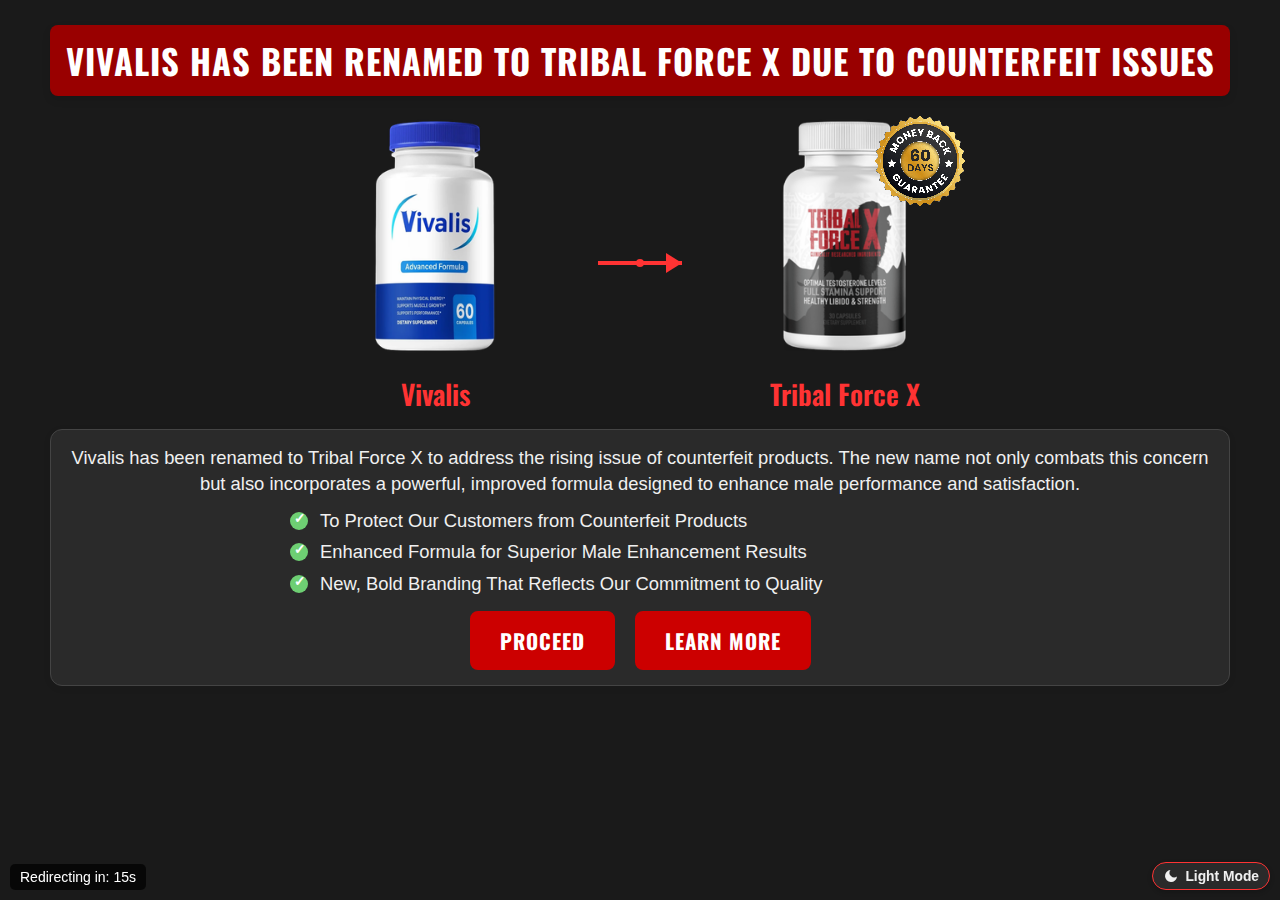
<file: Vivalis/index.html>
<!DOCTYPE html>
<html lang="en">
<head>
    <meta charset="UTF-8">
    <meta name="viewport" content="width=device-width, initial-scale=1.0">
    <meta name="description" content="Vivalis has been renamed to Tribal Force X to address the rising issue of counterfeit products. The new name not only combats this concern but also incorporates a powerful, improved formula designed to enhance male performance and satisfaction.">
    <title>VIVALIS HAS BEEN RENAMED TO TRIBAL FORCE X DUE TO COUNTERFEIT ISSUES</title>
    <link rel="preconnect" href="https://fonts.googleapis.com">
    <link rel="preconnect" href="https://fonts.gstatic.com" crossorigin>
    <link href="https://fonts.googleapis.com/css2?family=Oswald:wght@400;500;600;700&family=Arial:wght@400;700&display=swap" rel="stylesheet">
    <style>
        :root {
            --primary-bg: #ffffff;
            --secondary-bg: #f8f8f8;
            --text-color: #333333;
            --accent-color: #cc0000;
            --button-bg: #cc0000;
            --button-text: #ffffff;
            --button-hover-text: #ffffff;
            --title-bar-bg: #cc0000;
            --title-bar-text: #ffffff;
            --box-border: #e0e0e0;
            --bullet-color: #4CAF50;
            --popup-bg: rgba(255, 255, 255, 0.95);
            --popup-text: #333333;
        }

        .dark-mode {
            --primary-bg: #1a1a1a;
            --secondary-bg: #2a2a2a;
            --text-color: #f0f0f0;
            --accent-color: #ff3333;
            --button-bg: #cc0000;
            --button-text: #ffffff;
            --button-hover-text: #ffffff;
            --title-bar-bg: #990000;
            --title-bar-text: #ffffff;
            --box-border: #444444;
            --bullet-color: #6ECF73;
            --popup-bg: rgba(40, 40, 40, 0.95);
            --popup-text: #f0f0f0;
        }

        * {
            margin: 0;
            padding: 0;
            box-sizing: border-box;
            font-family: 'Arial', sans-serif;
        }

        body {
            background-color: var(--primary-bg);
            color: var(--text-color);
            transition: all 0.3s ease;
            min-height: 100vh;
            display: flex;
            flex-direction: column;
            justify-content: flex-start;
            padding-top: 5px;
        }

        h1, h2, h3, .product-name {
            font-family: 'Oswald', sans-serif;
        }

        .container {
            max-width: 1200px;
            margin: 0 auto;
            padding: 10px;
            display: flex;
            flex-direction: column;
        }

        .title-bar {
            background-color: var(--title-bar-bg);
            color: var(--title-bar-text);
            padding: 10px;
            text-align: center;
            border-radius: 8px;
            margin-bottom: 15px;
            box-shadow: 0 4px 8px rgba(0, 0, 0, 0.1);
            margin-top: 10px; /* Reduced space above title */
        }

        .title-bar h1 {
            font-size: 34.5px;
            font-weight: 700;
            text-transform: uppercase;
            letter-spacing: 1px;
        }

        .products-container {
            display: flex;
            justify-content: center;
            align-items: center;
            gap: 20px;
            margin-bottom: 15px;
        }

        .product {
            position: relative;
            text-align: center;
            flex: 1;
            max-width: 250px;
        }

        .product img {
            max-width: 100%;
            height: auto;
            transition: transform 0.3s ease;
        }

        .product-name {
            font-size: 27.6px;
            font-weight: 600;
            margin-top: 8px;
            color: var(--accent-color);
        }

        .badge {
            position: absolute;
            top: 5px;
            right: 5px;
            width: 90px;
            height: 90px;
            z-index: 10;
        }

        .arrow-container {
            display: flex;
            justify-content: center;
            align-items: center;
            width: 120px;
            height: 60px;
        }

        .arrow {
            position: relative;
            width: 100%;
            height: 100%;
            display: flex;
            justify-content: center;
            align-items: center;
            overflow: hidden;
        }

        .arrow-line {
            position: absolute;
            width: 70%;
            height: 4px;
            background-color: var(--accent-color);
        }

        .arrow-head {
            position: absolute;
            right: 15%;
            width: 0;
            height: 0;
            border-top: 10px solid transparent;
            border-bottom: 10px solid transparent;
            border-left: 16px solid var(--accent-color);
            animation: pulseArrow 1.5s infinite;
        }

        .arrow-dot {
            position: absolute;
            width: 8px;
            height: 8px;
            background-color: var(--accent-color);
            border-radius: 50%;
            animation: moveArrowDot 2s infinite;
        }

        @keyframes pulseArrow {
            0%, 100% {
                transform: scale(1);
                opacity: 1;
            }
            50% {
                transform: scale(1.2);
                opacity: 0.8;
            }
        }

        @keyframes moveArrowDot {
            0% {
                left: 10%;
                opacity: 0;
            }
            50% {
                opacity: 1;
            }
            100% {
                left: 80%;
                opacity: 0;
            }
        }

        .content-box {
            border: 1px solid var(--box-border);
            border-radius: 12px;
            padding: 15px;
            background-color: var(--secondary-bg);
            box-shadow: 0 2px 8px rgba(0, 0, 0, 0.05);
            margin-bottom: 50px; /* Added space for the countdown timer */
        }

        .content {
            text-align: center;
            margin-bottom: 12px;
        }

        .description {
            margin-bottom: 12px;
            line-height: 1.4;
            font-size: 18.4px;
        }

        .reasons {
            text-align: left;
            max-width: 700px;
            margin: 0 auto;
        }

        .reasons ul {
            list-style-type: none;
        }

        .reasons li {
            margin-bottom: 8px;
            line-height: 1.3;
            font-size: 18.4px;
            position: relative;
            padding-left: 30px;
        }

        .reasons li::before {
            content: "";
            position: absolute;
            left: 0;
            top: 3px;
            width: 18px;
            height: 18px;
            background-color: var(--bullet-color);
            border-radius: 50%;
        }

        .reasons li::after {
            content: "✓";
            position: absolute;
            left: 4px;
            top: 1px;
            color: white;
            font-size: 13.8px;
            font-weight: bold;
        }

        .buttons {
            display: flex;
            justify-content: center;
            gap: 20px;
            margin-top: 15px;
        }

        .btn {
            padding: 12px 28px;
            border-radius: 8px;
            font-weight: bold;
            cursor: pointer;
            transition: all 0.3s ease;
            border: 2px solid var(--button-bg);
            background-color: var(--button-bg);
            color: var(--button-text);
            font-size: 20.7px;
            text-transform: uppercase;
            letter-spacing: 1px;
            font-family: 'Oswald', sans-serif;
            position: relative;
            overflow: hidden;
        }

        .btn:hover {
            transform: translateY(-3px);
            box-shadow: 0 6px 12px rgba(0, 0, 0, 0.15);
            background-color: #aa0000;
        }

        .btn::after {
            content: '';
            position: absolute;
            top: 50%;
            left: 50%;
            width: 5px;
            height: 5px;
            background: rgba(255, 255, 255, 0.5);
            opacity: 0;
            border-radius: 100%;
            transform: scale(1, 1) translate(-50%);
            transform-origin: 50% 50%;
        }

        .btn:hover::after {
            animation: ripple 1s ease-out;
        }

        .btn-primary {
            position: relative;
            overflow: hidden;
        }

        .btn-primary::before {
            content: '';
            position: absolute;
            top: -50%;
            left: -100%;
            width: 70%;
            height: 200%;
            background: rgba(255, 255, 255, 0.3);
            transform: rotate(30deg);
            animation: glare 3s infinite;
        }

        .btn-primary:hover {
            animation: pulse 1s infinite;
        }

        @keyframes glare {
            0% {
                left: -100%;
            }
            100% {
                left: 150%;
            }
        }

        @keyframes ripple {
            0% {
                transform: scale(0, 0);
                opacity: 0.5;
            }
            20% {
                transform: scale(25, 25);
                opacity: 0.3;
            }
            100% {
                opacity: 0;
                transform: scale(40, 40);
            }
        }

        @keyframes pulse {
            0% {
                transform: scale(1);
            }
            50% {
                transform: scale(1.05);
            }
            100% {
                transform: scale(1);
            }
        }

        .theme-toggle {
            position: fixed;
            bottom: 10px;
            right: 10px; /* Moved to bottom right */
            background-color: var(--secondary-bg);
            border: 1px solid var(--accent-color);
            border-radius: 30px;
            padding: 5px 10px;
            display: flex;
            align-items: center;
            gap: 6px;
            cursor: pointer;
            box-shadow: 0 2px 5px rgba(0, 0, 0, 0.2);
            z-index: 100;
            transition: all 0.3s ease;
        }

        .theme-toggle:hover {
            transform: translateY(-2px);
            box-shadow: 0 4px 8px rgba(0, 0, 0, 0.2);
        }

        .theme-toggle svg {
            width: 16px;
            height: 16px;
            fill: var(--text-color);
        }

        .theme-toggle-text {
            font-size: 13.8px;
            font-weight: bold;
            color: var(--text-color);
        }

        .countdown {
            position: fixed;
            bottom: 10px;
            left: 10px;
            background-color: rgba(0, 0, 0, 0.7);
            color: white;
            padding: 5px 10px;
            border-radius: 5px;
            font-size: 14px;
            z-index: 100;
        }

        /* Popup styles */
        .popup-overlay {
            position: fixed;
            top: 0;
            left: 0;
            width: 100%;
            height: 100%;
            background-color: rgba(0, 0, 0, 0.7);
            display: flex;
            justify-content: center;
            align-items: center;
            z-index: 1000;
            opacity: 0;
            visibility: hidden;
            transition: opacity 0.3s ease, visibility 0.3s ease;
        }

        .popup-overlay.active {
            opacity: 1;
            visibility: visible;
        }

        .popup-content {
            background-color: var(--popup-bg);
            color: var(--popup-text);
            width: 90%;
            max-width: 600px;
            max-height: 80vh;
            border-radius: 12px;
            padding: 25px;
            position: relative;
            box-shadow: 0 5px 15px rgba(0, 0, 0, 0.3);
            overflow: hidden;
            transform: scale(0.8);
            transition: transform 0.3s ease;
            display: flex;
            flex-direction: column;
        }

        .popup-overlay.active .popup-content {
            transform: scale(1);
        }

        .popup-close {
            position: absolute;
            top: 15px;
            right: 15px;
            width: 30px;
            height: 30px;
            background-color: var(--accent-color);
            color: white;
            border: none;
            border-radius: 50%;
            display: flex;
            justify-content: center;
            align-items: center;
            cursor: pointer;
            font-size: 18px;
            font-weight: bold;
            box-shadow: 0 2px 5px rgba(0, 0, 0, 0.2);
            transition: all 0.2s ease;
            z-index: 10;
        }

        .popup-close:hover {
            transform: scale(1.1);
            background-color: #aa0000;
        }

        .popup-title {
            font-family: 'Oswald', sans-serif;
            font-size: 28px;
            color: var(--accent-color);
            margin-bottom: 15px;
            padding-right: 30px;
        }

        .popup-scroll {
            max-height: calc(80vh - 100px);
            overflow-y: auto;
            padding-right: 10px;
            padding-bottom: 20px; /* Added more padding at the bottom */
            margin-bottom: 5px; /* Added margin at the bottom */
        }

        .popup-text {
            font-size: 18px;
            line-height: 1.6;
            margin-bottom: 15px;
        }

        /* Make sure the last paragraph has extra margin */
        .popup-text:last-child {
            margin-bottom: 30px; /* Extra margin for the last paragraph */
        }

        /* Responsive styles */
        @media (max-width: 768px) {
            .title-bar h1 {
                font-size: 25.3px;
            }

            .products-container {
                flex-direction: row;
                gap: 10px;
            }

            .arrow-container {
                width: 60px;
            }

            .buttons {
                flex-direction: column;
                gap: 10px;
                align-items: center;
            }

            .btn {
                width: 100%;
                max-width: 250px;
            }

            .product-name {
                font-size: 23px;
            }

            .badge {
                width: 70px;
                height: 70px;
                top: 0px;
                right: 0px;
            }

            .content-box {
                padding: 12px;
            }

            .popup-content {
                width: 95%;
                padding: 20px;
            }

            .popup-title {
                font-size: 24px;
            }
            
            .theme-toggle {
                bottom: 5px;
                right: 5px;
                padding: 3px 8px;
            }
            
            .theme-toggle-text {
                font-size: 12px;
            }
            
            .countdown {
                bottom: 5px;
                left: 5px;
                font-size: 12px;
            }
        }

        @media (max-width: 480px) {
            .title-bar {
                margin-top: 5px; /* Further reduced space for mobile */
            }
            
            .title-bar h1 {
                font-size: 20.7px;
            }

            .product {
                max-width: 120px;
            }

            .badge {
                width: 50px;
                height: 50px;
                top: 0px;
                right: 0px;
            }

            .product-name {
                font-size: 18.4px;
            }

            .theme-toggle {
                padding: 2px 6px;
            }

            .theme-toggle-text {
                font-size: 10px;
            }
            
            .theme-toggle svg {
                width: 14px;
                height: 14px;
            }

            .popup-title {
                font-size: 22px;
            }

            .popup-text {
                font-size: 16px;
            }
            
            .content-box {
                margin-bottom: 40px; /* Adjusted space for countdown */
            }
        }
    </style>
</head>
<body class="dark-mode">
    <div class="container">
        <div class="title-bar">
            <h1>VIVALIS HAS BEEN RENAMED TO TRIBAL FORCE X DUE TO COUNTERFEIT ISSUES</h1>
        </div>

        <div class="products-container">
            <div class="product">
                <img src="images/product1-2b324210-ac21-4848-bc3a-d370da7eab72.png" alt="Vivalis Product Image">
                <div class="product-name">Vivalis</div>
            </div>
            
            <div class="arrow-container">
                <div class="arrow">
                    <div class="arrow-line"></div>
                    <div class="arrow-head"></div>
                    <div class="arrow-dot"></div>
                </div>
            </div>
            
            <div class="product">
                <img class="badge" src="images/badge-2b324210-ac21-4848-bc3a-d370da7eab72.png" alt="Best Product Badge">
                <img src="images/product2-2b324210-ac21-4848-bc3a-d370da7eab72.png" alt="Tribal Force X Product Image">
                <div class="product-name">Tribal Force X</div>
            </div>
        </div>

        <div class="content-box">
            <div class="content">
                <p class="description">
                    Vivalis has been renamed to Tribal Force X to address the rising issue of counterfeit products. The new name not only combats this concern but also incorporates a powerful, improved formula designed to enhance male performance and satisfaction.
                </p>
            </div>

            <div class="reasons">
                <ul>
                    <li>To Protect Our Customers from Counterfeit Products</li>
                    <li>Enhanced Formula for Superior Male Enhancement Results</li>
                    <li>New, Bold Branding That Reflects Our Commitment to Quality</li>
                </ul>
            </div>

            <div class="buttons">
                <button class="btn btn-primary" id="proceedBtn">Proceed</button>
                <button class="btn" id="learnMoreBtn">Learn More</button>
            </div>
        </div>
    </div>

    <button class="theme-toggle" id="themeToggle" aria-label="Toggle dark mode">
        <svg xmlns="http://www.w3.org/2000/svg" viewBox="0 0 24 24" class="moon">
            <path d="M21 12.79A9 9 0 1 1 11.21 3 7 7 0 0 0 21 12.79z"></path>
        </svg>
        <span class="theme-toggle-text">Light Mode</span>
    </button>

    <div class="countdown" id="countdown">Redirecting in: 15s</div>

    <!-- Popup -->
    <div class="popup-overlay" id="popup">
        <div class="popup-content">
            <button class="popup-close" id="popupClose">×</button>
            <h2 class="popup-title">Why We've Renamed Vivalis to Tribal Force X</h2>
            <div class="popup-scroll">
                <p class="popup-text">The decision to rename Vivalis to Tribal Force X was made after recognizing the increasing prevalence of counterfeit products in the market. In response to this concern, we’ve conducted thorough market research and listened closely to customer feedback. The renaming allows us to stand out more clearly in the marketplace and build stronger trust with our users. Along with the new name, we have upgraded the formula to deliver even better results in male enhancement. Our mission is to provide premium solutions that empower men to achieve optimal performance, and we’re committed to ensuring that our products are safe, effective, and free from counterfeit risks.</p>
            </div>
        </div>
    </div>

    <script>
        // Dark mode toggle functionality
        const themeToggle = document.getElementById('themeToggle');
        const moonIcon = themeToggle.querySelector('.moon');
        const themeText = themeToggle.querySelector('.theme-toggle-text');
        
        // Check for saved theme preference or use preferred color scheme
        const savedTheme = localStorage.getItem('theme');
        if (savedTheme === 'dark' || (!savedTheme && window.matchMedia('(prefers-color-scheme: dark)').matches)) {
            document.body.classList.add('dark-mode');
            themeText.textContent = 'Light Mode';
        }

        // Toggle theme
        themeToggle.addEventListener('click', () => {
            document.body.classList.toggle('dark-mode');
            const isDarkMode = document.body.classList.contains('dark-mode');
            
            // Update text
            themeText.textContent = isDarkMode ? 'Light Mode' : 'Dark Mode';
            
            // Save preference
            localStorage.setItem('theme', isDarkMode ? 'dark' : 'light');
        });

        // Popup functionality
        const popup = document.getElementById('popup');
        const learnMoreBtn = document.getElementById('learnMoreBtn');
        const popupClose = document.getElementById('popupClose');
        let isPopupOpen = false;
        
        function openPopup() {
            popup.classList.add('active');
            isPopupOpen = true;
            // Pause the redirect timer when popup is open
            pauseTimer();
            document.getElementById('countdown').style.display = 'none';
            
            // Scroll to top of popup content when opened
            const popupScroll = document.querySelector('.popup-scroll');
            if (popupScroll) {
                popupScroll.scrollTop = 0;
            }
        }
        
        function closePopup() {
            popup.classList.remove('active');
            isPopupOpen = false;
            // Resume the redirect timer when popup is closed
            resumeTimer();
            document.getElementById('countdown').style.display = 'block';
        }
        
        learnMoreBtn.addEventListener('click', openPopup);
        popupClose.addEventListener('click', closePopup);
        
        // Close popup when clicking outside the content
        popup.addEventListener('click', (e) => {
            if (e.target === popup) {
                closePopup();
            }
        });
        
        // Close popup with Escape key
        document.addEventListener('keydown', (e) => {
            if (e.key === 'Escape' && isPopupOpen) {
                closePopup();
            }
        });

        // Add animations to buttons
        document.querySelectorAll('.btn').forEach(button => {
            button.addEventListener('mouseover', () => {
                if (button.classList.contains('btn-primary')) {
                    button.style.animation = 'pulse 1s infinite';
                }
            });
            
            button.addEventListener('mouseout', () => {
                if (button.classList.contains('btn-primary')) {
                    button.style.animation = 'none';
                }
            });
            
            button.addEventListener('click', () => {
                if (button.id === 'proceedBtn') {
                    window.location.href = 'https://www.dailyhealthsupplement.com/vivalis';
                }
            });
        });
        
        // Redirect timer functionality with pause/resume
        let redirectTimer;
        let secondsLeft = 15;
        let timerPaused = false;
        let userActive = false;
        let idleTimeout;
        const countdownElement = document.getElementById('countdown');
        const IDLE_TIME = 2000; // 2 seconds of inactivity before resuming timer
        
        function updateCountdownDisplay() {
            countdownElement.textContent = "Redirecting in: " + secondsLeft + "s";
        }
        
        function startTimer() {
            if (redirectTimer) clearInterval(redirectTimer);
            
            redirectTimer = setInterval(() => {
                if (!timerPaused) {
                    secondsLeft--;
                    updateCountdownDisplay();
                    
                    if (secondsLeft <= 0) {
                        clearInterval(redirectTimer);
                        window.location.href = 'https://www.dailyhealthsupplement.com/vivalis';
                    }
                }
            }, 1000);
        }
        
        function pauseTimer() {
            timerPaused = true;
        }
        
        function resumeTimer() {
            if (!isPopupOpen) {
                timerPaused = false;
            }
        }
        
        function handleUserActivity() {
            userActive = true;
            pauseTimer();
            
            // Clear any existing timeout
            if (idleTimeout) clearTimeout(idleTimeout);
            
            // Set a new timeout to detect when user becomes idle
            idleTimeout = setTimeout(() => {
                userActive = false;
                resumeTimer();
            }, IDLE_TIME);
        }
        
        // Initialize the timer
        updateCountdownDisplay();
        startTimer();
        
        // Set up event listeners for user activity
        const activityEvents = ['mousemove', 'mousedown', 'keydown', 'touchstart', 'scroll', 'click'];
        
        activityEvents.forEach(eventType => {
            document.addEventListener(eventType, handleUserActivity, { passive: true });
        });
        
        // Special handling for popup
        popup.addEventListener('click', (e) => {
            if (e.target === popup || e.target === popupClose) {
                handleUserActivity();
            }
        });
    </script>
</body>
</html>
</file>
